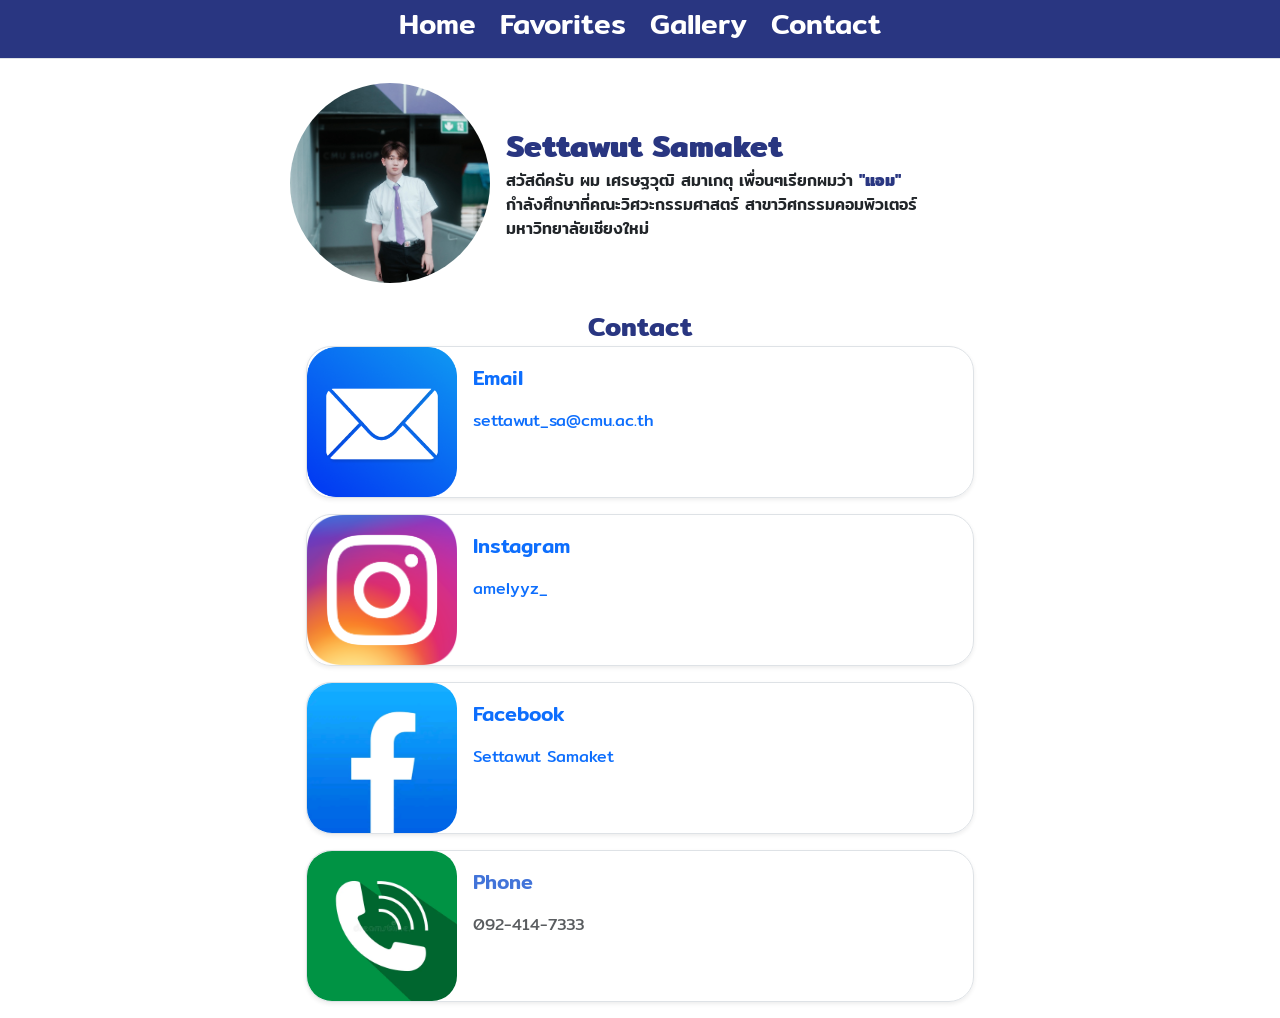
<file: Contact.html>
<!DOCTYPE html>
<html lang="en">
<head>
    <meta charset="UTF-8">
    <meta name="viewport" content="width=device-width, initial-scale=1.0">
    <title>Gallery</title>
    <link rel="stylesheet" href="CSS/style.css">
    <link
      href="https://cdn.jsdelivr.net/npm/bootstrap@5.3.0/dist/css/bootstrap.min.css"
      rel="stylesheet"
      integrity="sha384-9ndCyUaIbzAi2FUVXJi0CjmCapSmO7SnpJef0486qhLnuZ2cdeRhO02iuK6FUUVM"
      crossorigin="anonymous"
    />
    <script
      src="https://cdn.jsdelivr.net/npm/bootstrap@5.3.0/dist/js/bootstrap.bundle.min.js"
      integrity="sha384-geWF76RCwLtnZ8qwWowPQNguL3RmwHVBC9FhGdlKrxdiJJigb/j/68SIy3Te4Bkz"
      crossorigin="anonymous"
    ></script>
    <link rel="preconnect" href="https://fonts.googleapis.com">
    <link rel="preconnect" href="https://fonts.gstatic.com" crossorigin>
    <link href="https://fonts.googleapis.com/css2?family=Mitr:wght@200;300;400;500;600;700&family=Prompt:ital,wght@0,100;0,200;0,300;0,400;0,500;0,600;0,700;0,800;0,900;1,100;1,200;1,300;1,400;1,500;1,600;1,700;1,800;1,900&display=swap" rel="stylesheet">
</head>
<body>
    <div 
      class="d-flex gap-4 p-2  align-items-center  border-bottom text-white px-4 justify-content-center"
      style="background-color: #293681;"
      >
      <a href="index.html" class="mitr-bold text-decoration-none" style="color: white;"><h3>Home</h3></a>  
      <a href="Fav.html" class="mitr-bold  text-decoration-none" style="color: white;"><h3>Favorites</h3></a>
      <a href="Gall.html" class="mitr-bold  text-decoration-none" style="color: white;"><h3>Gallery</h3></a>
      <a href="Contact.html" class="mitr-bold  text-decoration-none" style="color: white;"><h3>Contact</h3></a>
    </div>

    <div 
      class="d-flex justify-content-center align-items-center mx-auto gap-3 mt-4"
      style="max-width: 700px"
    >
    <div>
    <img src="img/MY/MyPic.jpeg" alt="MyPic" class="rounded-circle" width="200px" height="200px" style="object-fit: cover;">
    </div>
    <div>
      <div class="mitr-bold" style="color: #293681;font-size: 30px;">Settawut Samaket</div>
      <div class="mitr-medium">สวัสดีครับ ผม เศรษฐวุฒิ สมาเกตุ เพื่อนๆเรียกผมว่า <b style="color: #293681;">"แอม"</b><br>กำลังศึกษาที่คณะวิศวะกรรมศาสตร์ สาขาวิศกรรมคอมพิวเตอร์ มหาวิทยาลัยเชียงใหม่</div>
    </div>
    </div>

    <div class="mt-4 align-items-center text-center mitr-semibold" style="font-size: 26px;color: #293681;">Contact</div>

    <div>
        <div style="max-width: 700px" class="mx-auto px-3">
      <div class="d-flex border mb-3 shadow-sm my-rounded-all">
        <div class="my-rounded-left">
          <a href="mailto:settawut_sa@cmu.ac.th?subject=Contact" target="_blank"><img
            src="img/Contact/mail.png"
            width="150px"
            height="150px"
            style="object-fit: cover"
            class="my-rounded-left d-none d-sm-block"
          /></a>
        </div>
        <div class="p-3">
          <p class="mitr-medium fs-5" style="color: #4274D9;"><a href="mailto:settawut_sa@cmu.ac.th?subject=Contact" class="text-decoration-none" target="_blank">Email</a></p>
          <span class="mitr-regular text-muted">
            <a  href="mailto:settawut_sa@cmu.ac.th?subject=Contact" class="text-decoration-none" target="_blank" >settawut_sa@cmu.ac.th</a>
          </span>
        </div>
        </div>
        <div class="d-flex border mb-3 shadow-sm my-rounded-all">
        <div class="my-rounded-left">
          <a href="https://www.instagram.com/amelyyz_?igsh=cGwxbzl4bXozNHpi&utm_source=qr" target="_blank"><img
            src="img/Contact/ig.png"
            width="150px"
            height="150px"
            style="object-fit: cover"
            class="my-rounded-left d-none d-sm-block"
          /></a>
        </div>
        <div class="p-3">
          <p class="mitr-medium fs-5" style="color: #4274D9;"><a href="https://www.instagram.com/amelyyz_?igsh=cGwxbzl4bXozNHpi&utm_source=qr" class="text-decoration-none" target="_blank">Instagram</a></p>
          <span class="mitr-regular text-muted">
            <a  href="https://www.instagram.com/amelyyz_?igsh=cGwxbzl4bXozNHpi&utm_source=qr" class="text-decoration-none" target="_blank" >amelyyz_</a>
          </span>
        </div>
        </div>
        <div class="d-flex border mb-3 shadow-sm my-rounded-all">
        <div class="my-rounded-left">
          <a href="https://www.facebook.com/settawut.samaket/" target="_blank"><img
            src="img/Contact/FB.png"
            width="150px"
            height="150px"
            style="object-fit: cover"
            class="my-rounded-all d-none d-sm-block"
          /></a>
        </div>
        <div class="p-3">
          <p class="mitr-medium fs-5" style="color: #4274D9;"><a href="https://www.facebook.com/settawut.samaket/" class="text-decoration-none" target="_blank">Facebook</a></p>
          <span class="mitr-regular text-muted">
            <a  href="https://www.facebook.com/settawut.samaket/" class="text-decoration-none" target="_blank" >Settawut Samaket</a>
          </span>
        </div>
        </div>
        <div class="d-flex border mb-3 shadow-sm my-rounded-all">
        <div class="my-rounded-all">
          <a href="mailto:settawut_sa@cmu.ac.th?subject=Contact" target="_blank"><img
            src="img/Contact/Phone.png"
            width="150px"
            height="150px"
            style="object-fit: cover"
            class="my-rounded-all d-none d-sm-block"
          /></a>
        </div>
        <div class="p-3">
          <p class="mitr-medium fs-5" style="color: #4274D9;">Phone</p>
          <span class="mitr-regular text-muted">
           092-414-7333
          </span>
        </div>
        </div>
        </div>
        </div>
    </div>

</body>
</html>
</file>
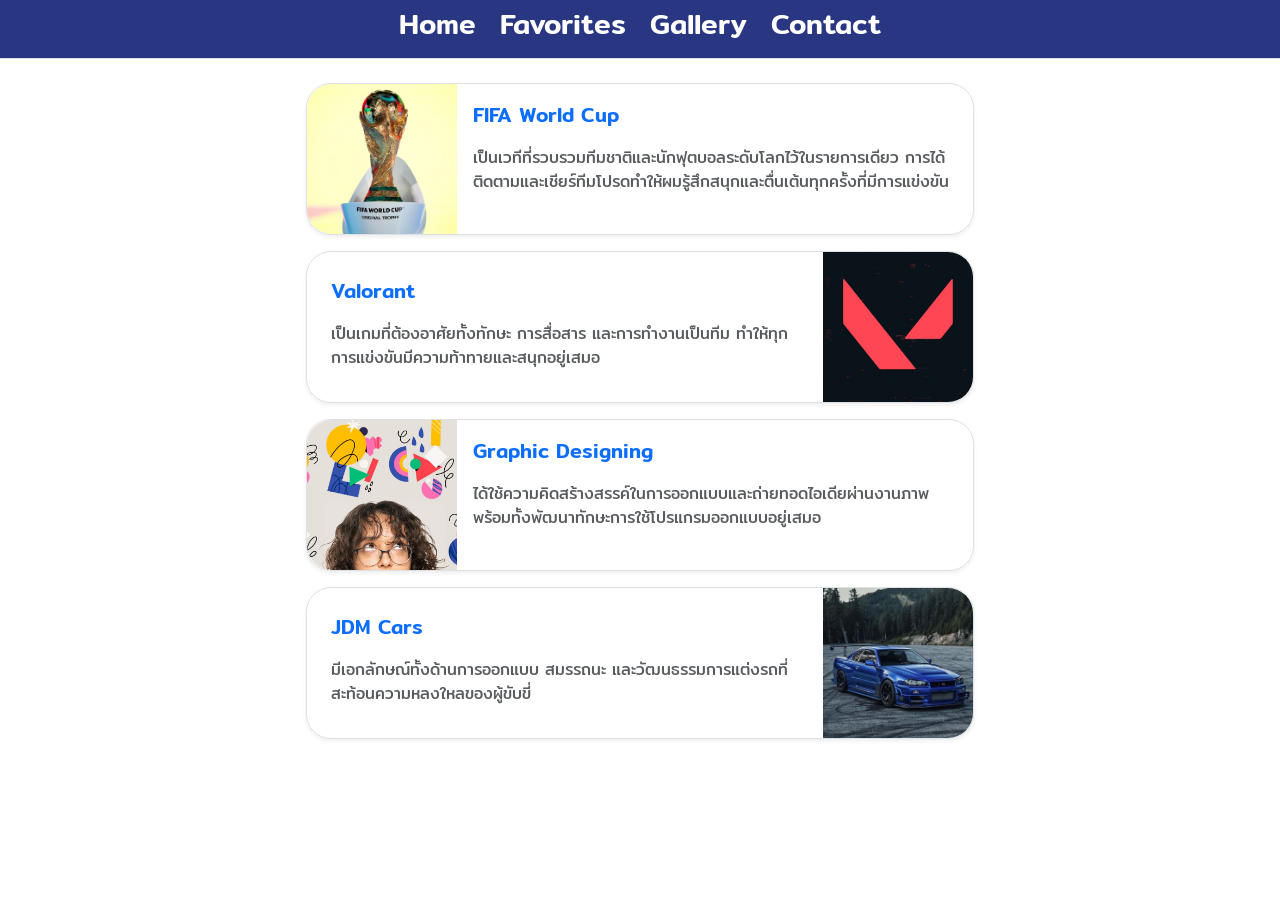
<file: Fav.html>
<!DOCTYPE html>
<html lang="en">
<head>
    <meta charset="UTF-8">
    <meta name="viewport" content="width=device-width, initial-scale=1.0">
    <title>Favorites</title>
    <link rel="stylesheet" href="CSS/style.css">
    <link
      href="https://cdn.jsdelivr.net/npm/bootstrap@5.3.0/dist/css/bootstrap.min.css"
      rel="stylesheet"
      integrity="sha384-9ndCyUaIbzAi2FUVXJi0CjmCapSmO7SnpJef0486qhLnuZ2cdeRhO02iuK6FUUVM"
      crossorigin="anonymous"
    />
    <script
      src="https://cdn.jsdelivr.net/npm/bootstrap@5.3.0/dist/js/bootstrap.bundle.min.js"
      integrity="sha384-geWF76RCwLtnZ8qwWowPQNguL3RmwHVBC9FhGdlKrxdiJJigb/j/68SIy3Te4Bkz"
      crossorigin="anonymous"
    ></script>
    <link rel="preconnect" href="https://fonts.googleapis.com">
    <link rel="preconnect" href="https://fonts.gstatic.com" crossorigin>
    <link href="https://fonts.googleapis.com/css2?family=Mitr:wght@200;300;400;500;600;700&family=Prompt:ital,wght@0,100;0,200;0,300;0,400;0,500;0,600;0,700;0,800;0,900;1,100;1,200;1,300;1,400;1,500;1,600;1,700;1,800;1,900&display=swap" rel="stylesheet">
  
</head>
<body>
    <div 
      class="d-flex gap-4 p-2  align-items-center  border-bottom text-white px-4 justify-content-center"
      style="background-color: #293681;"
      >
      <a href="index.html" class="mitr-bold text-decoration-none" style="color: white;"><h3>Home</h3></a>  
      <a href="Exp.html" class="mitr-bold  text-decoration-none" style="color: white;"><h3>Favorites</h3></a>
      <a href="Gall.html" class="mitr-bold  text-decoration-none" style="color: white;"><h3>Gallery</h3></a>
      <a href="Contact.html" class="mitr-bold  text-decoration-none" style="color: white;"><h3>Contact</h3></a>
      </div>
      <div class="mt-4"></div>

      <div style="max-width: 700px" class="mx-auto px-3">
      <div class="d-flex border mb-3 shadow-sm my-rounded-all">
        <div class="my-rounded-left">
          <a href="https://www.fifa.com/en/tournaments/mens/worldcup/canadamexicousa2026" target="_blank"><img
            src="img/WC.png"
            width="150px"
            height="150px"
            style="object-fit: cover"
            class="my-rounded-left d-none d-sm-block"
          /></a>
        </div>
        <div class="p-3">
          <p class="mitr-medium fs-5" style="color: #4274D9;"><a href="https://www.fifa.com/en/tournaments/mens/worldcup/canadamexicousa2026" class="text-decoration-none" target="_blank">FIFA World Cup</a></p>
          <span class="mitr-regular text-muted">
            เป็นเวทีที่รวบรวมทีมชาติและนักฟุตบอลระดับโลกไว้ในรายการเดียว การได้ติดตามและเชียร์ทีมโปรดทำให้ผมรู้สึกสนุกและตื่นเต้นทุกครั้งที่มีการแข่งขัน
          </span>
        </div>
      </div>

      <div class="d-flex border mb-3 shadow-sm my-rounded-all">
        <div class="p-4">
          <p class="mitr-medium fs-5" style="color: #4274D9;"><a class="text-decoration-none" href="https://playvalorant.com/th-th/" target="_blank">Valorant</a></p>
          <span class="mitr-regular text-muted">
            เป็นเกมที่ต้องอาศัยทั้งทักษะ การสื่อสาร และการทำงานเป็นทีม ทำให้ทุกการแข่งขันมีความท้าทายและสนุกอยู่เสมอ
          </span>
        </div>
        <div class="my-rounded-right"> 
          <a href="https://playvalorant.com/th-th/" target="_blank" >
            <img
            src="img/Vlr.png"
            width="150px"
            height="150px"
            style="object-fit: cover"
            class="my-rounded-right d-none d-sm-block"
          /></a>
        </div>
      </div>

      <div class="d-flex border mb-3 shadow-sm my-rounded-all">
        <div class="my-rounded-left">
          <a href="https://www.adobe.com/th_th/creativecloud/design/discover.html" target="_blank"><img
            src="img/Graphic.png"
            width="150px"
            height="150px"
            style="object-fit: cover"
            class="my-rounded-left d-none d-sm-block"
          /></a>
        </div>
        <div class="p-3">
          <p class="mitr-medium fs-5" style="color: #4274D9;"><a href="https://www.adobe.com/th_th/creativecloud/design/discover.html" target="_blank" class="text-decoration-none">Graphic Designing</a></p>
          <span class="mitr-regular text-muted">
            ได้ใช้ความคิดสร้างสรรค์ในการออกแบบและถ่ายทอดไอเดียผ่านงานภาพ พร้อมทั้งพัฒนาทักษะการใช้โปรแกรมออกแบบอยู่เสมอ
          </span>
        </div>
      </div>

      <div class="d-flex border mb-3 shadow-sm my-rounded-all">
        <div class="p-4">
          <p class="mitr-medium fs-5" style="color: #4274D9;"><a href="https://www.jdmexport.com/blog" target="_blank" class="text-decoration-none">JDM Cars</a></p>
          <span class="mitr-regular text-muted">
            มีเอกลักษณ์ทั้งด้านการออกแบบ สมรรถนะ และวัฒนธรรมการแต่งรถที่สะท้อนความหลงใหลของผู้ขับขี่
          </span>
        </div>
        <div class="my-rounded-right"> 
          <a href="https://www.jdmexport.com/blog" target="_blank"><img
            src="img/JDM.png"
            width="150px"
            height="150px"
            style="object-fit: cover"
            class="my-rounded-right d-none d-sm-block"
          /></a>
        </div>
      </div>
        
          
</body>
</html>
</file>
<file: CSS/style.css>
a{color: white;}

.my-rounded-left {
  border-top-left-radius: 25px;
  border-bottom-left-radius: 25px;
}

.my-rounded-right {
  border-top-right-radius: 25px;
  border-bottom-right-radius: 25px;
}

.my-rounded-all {
  border-top-left-radius: 25px;
  border-top-right-radius: 25px;
  border-bottom-left-radius: 25px;
  border-bottom-right-radius: 25px;
}


.mitr-extralight {
  font-family: "Mitr", sans-serif;
  font-weight: 200;
  font-style: normal;
}

.mitr-light {
  font-family: "Mitr", sans-serif;
  font-weight: 300;
  font-style: normal;
}

.mitr-regular {
  font-family: "Mitr", sans-serif;
  font-weight: 400;
  font-style: normal;
}

.mitr-medium {
  font-family: "Mitr", sans-serif;
  font-weight: 500;
  font-style: normal;
}

.mitr-semibold {
  font-family: "Mitr", sans-serif;
  font-weight: 600;
  font-style: normal;
}

.mitr-bold {
  font-family: "Mitr", sans-serif;
  font-weight: 700;
  font-style: normal;
}
</file>
